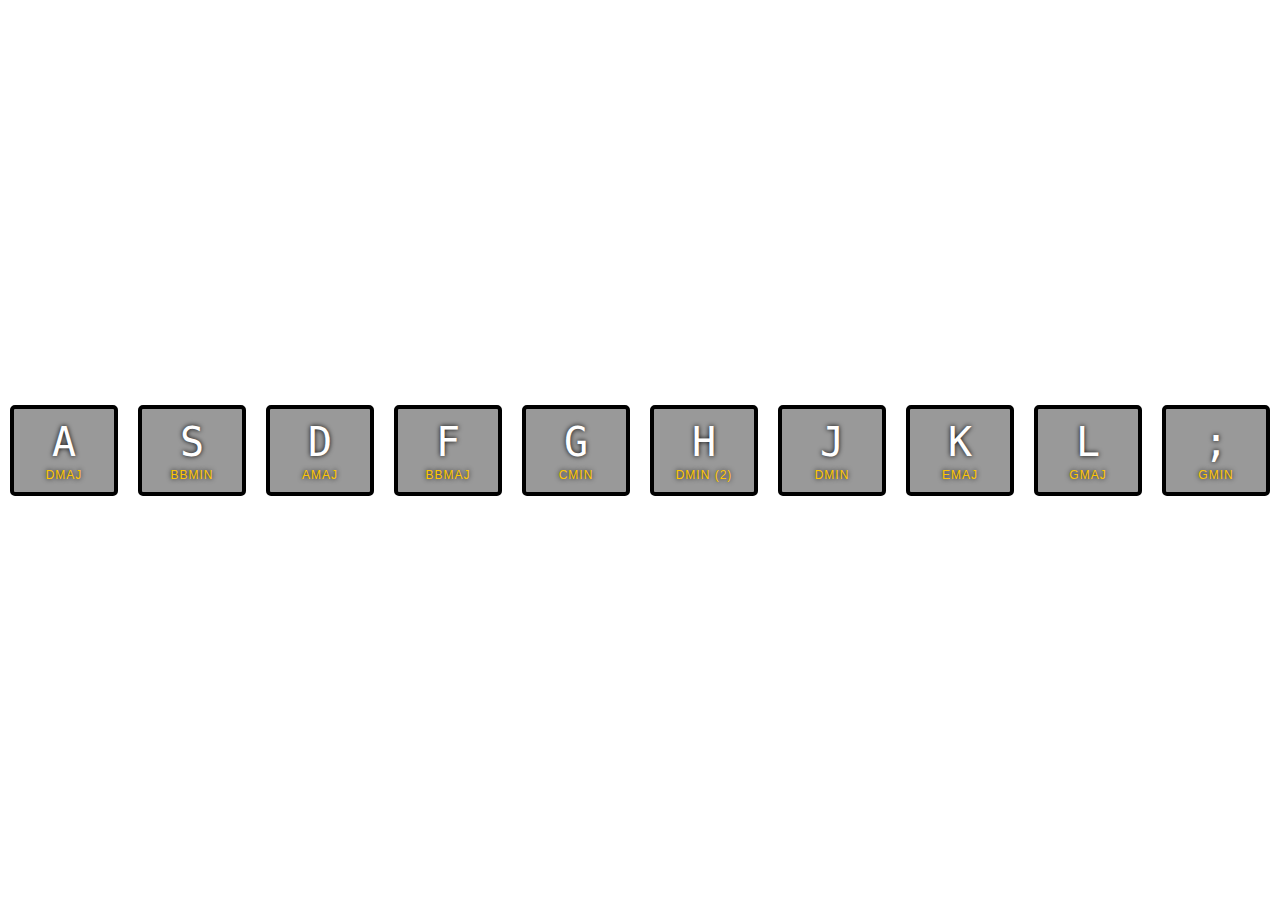
<file: index.html>
<!DOCTYPE html>
<html lang="en">
<head>
  <meta charset="UTF-8">
  <title>JS Violin Sounds</title>
  <link rel="stylesheet" href="style.css">
</head>
<body>


  <div class="keys">
    <div data-key="65" class="key">
      <kbd>A</kbd>
      <span class="sound">Dmaj</span>
    </div>
    <div data-key="83" class="key">
      <kbd>S</kbd>
      <span class="sound">Bbmin</span>
    </div>
    <div data-key="68" class="key">
      <kbd>D</kbd>
      <span class="sound">Amaj</span>
    </div>
    <div data-key="70" class="key">
      <kbd>F</kbd>
      <span class="sound">Bbmaj</span>
    </div>
    <div data-key="71" class="key">
      <kbd>G</kbd>
      <span class="sound">Cmin</span>
    </div>
    <div data-key="72" class="key">
      <kbd>H</kbd>
      <span class="sound">Dmin (2)</span>
    </div>
    <div data-key="74" class="key">
      <kbd>J</kbd>
      <span class="sound">Dmin</span>
    </div>
    <div data-key="75" class="key">
      <kbd>K</kbd>
      <span class="sound">Emaj</span>
    </div>
    <div data-key="76" class="key">
      <kbd>L</kbd>
      <span class="sound">Gmaj</span>
    </div>
    <div data-key="186" class="key">
      <kbd>;</kbd>
      <span class="sound">Gmin</span>
    </div>
  </div>

  <audio data-key="65" src="Sounds\noisecrux-VIO001-89bpm-Dmaj.wav"></audio>
  <audio data-key="83" src="Sounds\noisecrux-VIO001-102bpm-Bbmin.wav"></audio>
  <audio data-key="68" src="Sounds\noisecrux-VIO001-111bpm-Amaj.wav"></audio>
  <audio data-key="70" src="Sounds\noisecrux-VIO001-111bpm-Bbmaj.wav"></audio>
  <audio data-key="71" src="Sounds\noisecrux-VIO001-111bpm-Cmin.wav"></audio>
  <audio data-key="72" src="Sounds\noisecrux-VIO001-111bpm-Dmin(2).wav"></audio>
  <audio data-key="74" src="Sounds\noisecrux-VIO001-111bpm-Dmin.wav"></audio>
  <audio data-key="75" src="Sounds\noisecrux-VIO001-111bpm-Emaj.wav"></audio>
  <audio data-key="76" src="Sounds\noisecrux-VIO001-111bpm-Gmaj.wav"></audio>
  <audio data-key="186" src="Sounds\noisecrux-VIO001-111bpm-Gmin.wav"></audio>

<script>

  function playSound(e)  {
    const audio = document.querySelector(`audio[data-key="${e.keyCode}"]`);
    const key = document.querySelector(`.key[data-key="${e.keyCode}"]`);
    
    if (!audio) return; //stops the function from running if no audio selected
    
    audio.currentTime = 0;  // Rewinds the audio to the start every time user presses a button.
    audio.play();
    key.classList.add("playing");

  }

  function removeTransition(e) {
    if (e.propertyName !== 'transform') return; //skip if it's not the 'transform' transition we are looking for.

    this.classList.remove('playing');
  }
  
  const keys = document.querySelectorAll('.key');
  keys.forEach(key => key.addEventListener('transitionend', removeTransition));

  window.addEventListener("keydown", playSound);


</script>


</body>
</html>
</file>
<file: style.css>
html {
  font-size: 10px;
  background: url(https://images.pexels.com/photos/306175/pexels-photo-306175.jpeg?cs=srgb&dl=background-band-blur-306175.jpg&fm=jpg) bottom center;
  background-size: cover;
}

body,html {
  margin: 0;
  padding: 0;
  font-family: sans-serif;
}

.keys {
  display: flex;
  flex: 1;
  min-height: 100vh;
  align-items: center;
  justify-content: center;
}

.key {
  border: .4rem solid black;
  border-radius: .5rem;
  margin: 1rem;
  font-size: 1.5rem;
  padding: 1rem .5rem;
  transition: all .07s ease;
  width: 10rem;
  text-align: center;
  color: white;
  background: rgba(0,0,0,0.4);
  text-shadow: 0 0 .5rem black;
}

.playing {
  transform: scale(1.25);
  border-color: #ffc600;
  box-shadow: 0 0 1rem #ffc600;
}

kbd {
  display: block;
  font-size: 4rem;
}

.sound {
  font-size: 1.2rem;
  text-transform: uppercase;
  letter-spacing: .1rem;
  color: #ffc600;
}
</file>
